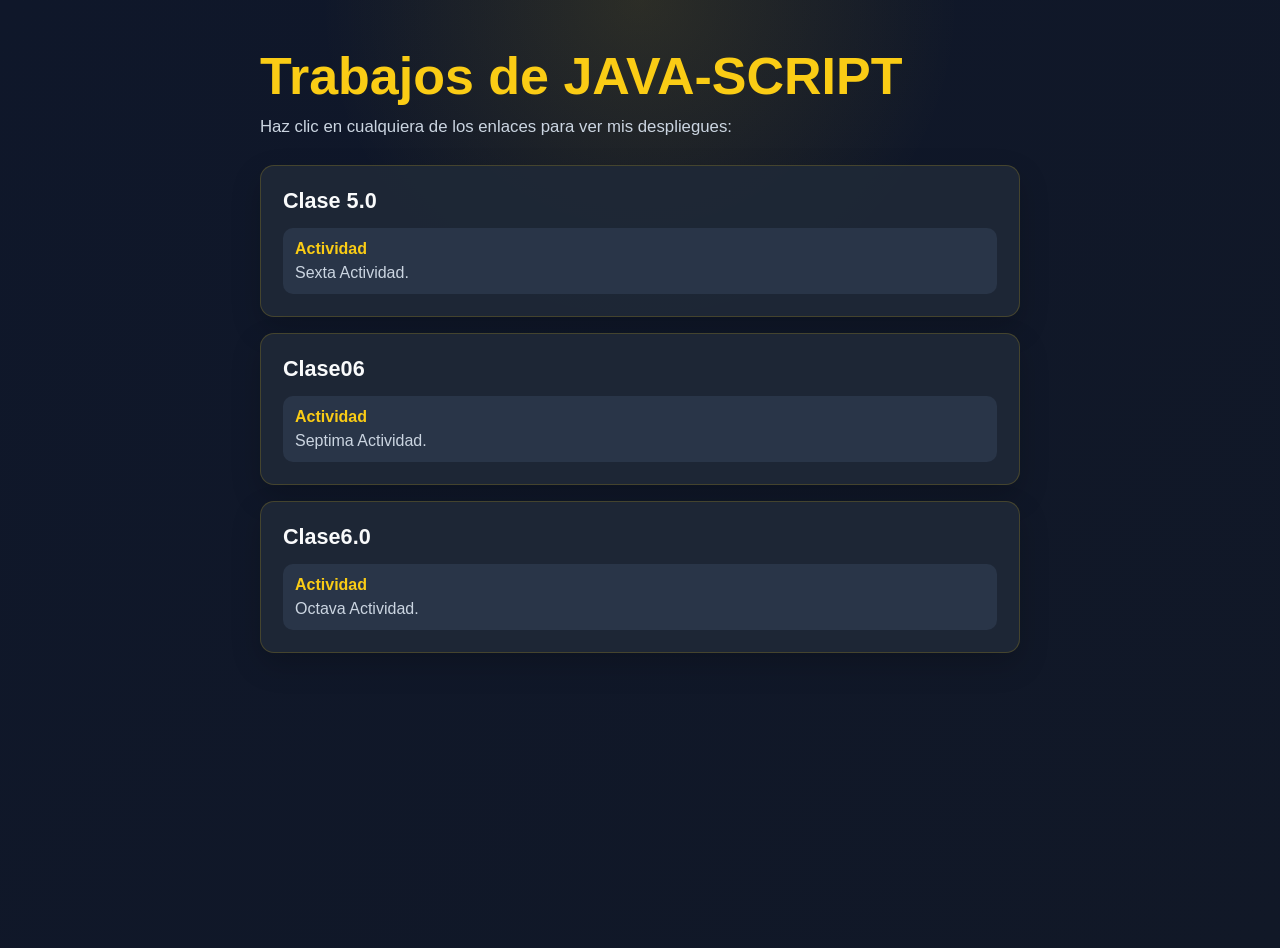
<file: index.html>
<!DOCTYPE html>
<html lang="es">
<head>
    <meta charset="UTF-8">
    <meta name="viewport" content="width=device-width, initial-scale=1.0">
    <title>Clases</title>
    <link rel="stylesheet" href="styles.css">
</head>
<body>
    <main>
        <h1>Trabajos de JAVA-SCRIPT</h1>
        <p>Haz clic en cualquiera de los enlaces para ver mis despliegues:</p>

        <ul class="session-list">
            <li class="session-item">
                <h2>Clase 5.0</h2>
                <ul class="project-list">
                    <li class="project-item">
                        <a href="Clase5.0/js/index.html" target="_blank" rel="noopener noreferrer">Actividad</a>
                        <p>Sexta Actividad.</p>
                    </li>
                </ul>
            </li>
            
            <li class="session-item">
                <h2>Clase06</h2>
                <ul class="project-list">
                    <li class="project-item">
                        <a href="Clase06/index.html" target="_blank" rel="noopener noreferrer">Actividad</a>
                        <p>Septima Actividad.</p>
                    </li>
                </ul>
            </li>
            <li class="session-item">
                <h2>Clase6.0</h2>
                <ul class="project-list">
                    <li class="project-item">
                        <a href="Clase6.0/js/index.html" target="_blank" rel="noopener noreferrer">Actividad</a>
                        <p>Octava Actividad.</p>
                    </li>
                </ul>
            </li>
        </ul>
    </main>
</body>
</html>
</file>
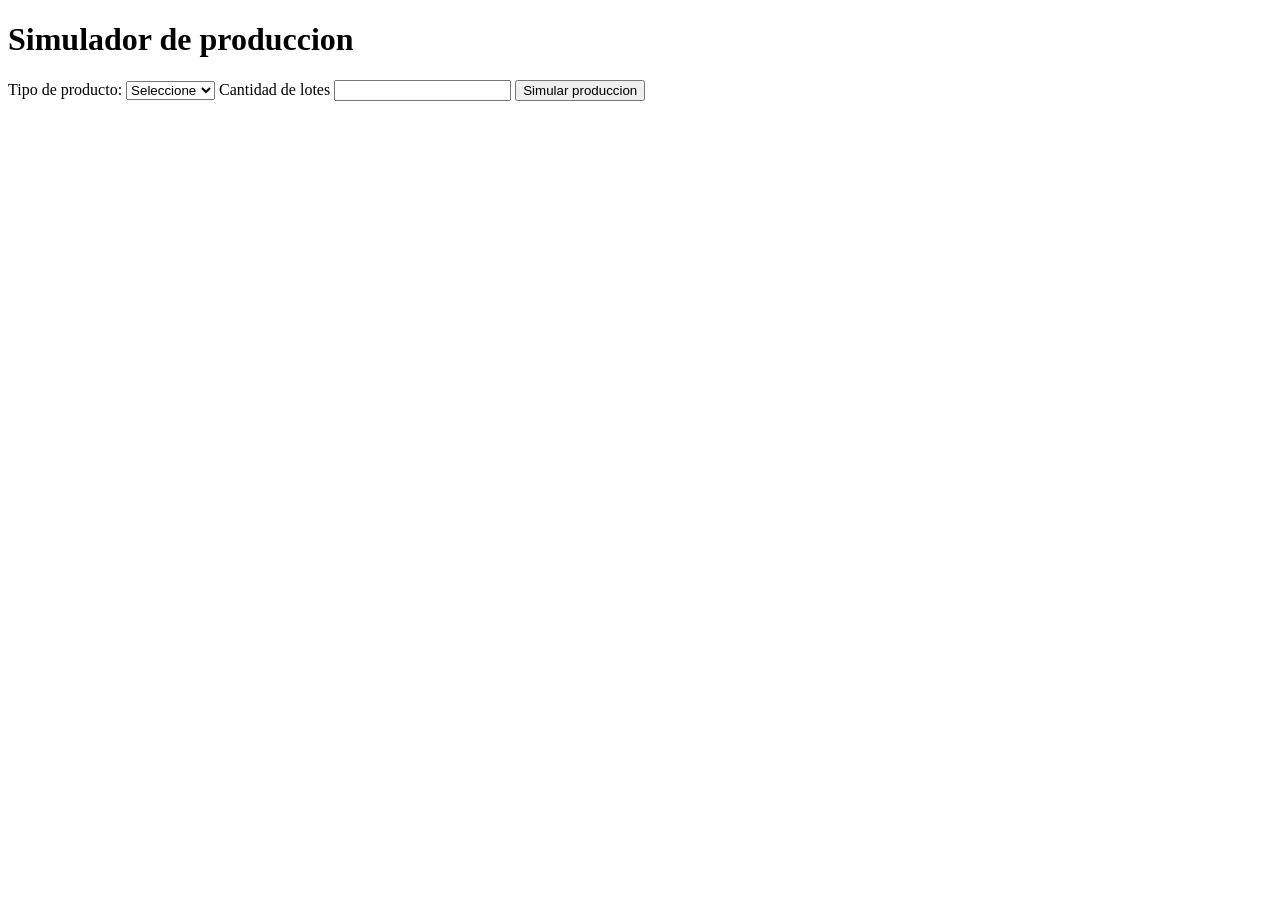
<file: Clase09/index.html>
<!DOCTYPE html>
<html lang="en">
<head>
    <meta charset="UTF-8">
    <meta name="viewport" content="width=device-width, initial-scale=1.0">
    <title>Document</title>
</head>
<body>
    <!--input id="cantidad" type="number">
    <button id="crear">
    Crear lista
    </button>
    <div id="lista"></div>-->

    <h1>Simulador de produccion</h1>
    <label for="producto">Tipo de producto:</label>
    <select id="producto">
        <option value="">Seleccione</option>
        <option value="a">Producto A</option>
        <option value="b">Producto B</option>
        <option value="c">Producto C</option>
    </select>
    <label for="lotes">Cantidad de lotes</label>
    <input id="lotes" type="number" min="1">
    <button id="simular">Simular produccion</button>
    <p id="resumen"></p>
    <div id="detalle"></div>
<script src="js/app.js"></script>          
</body>
</html>
</file>
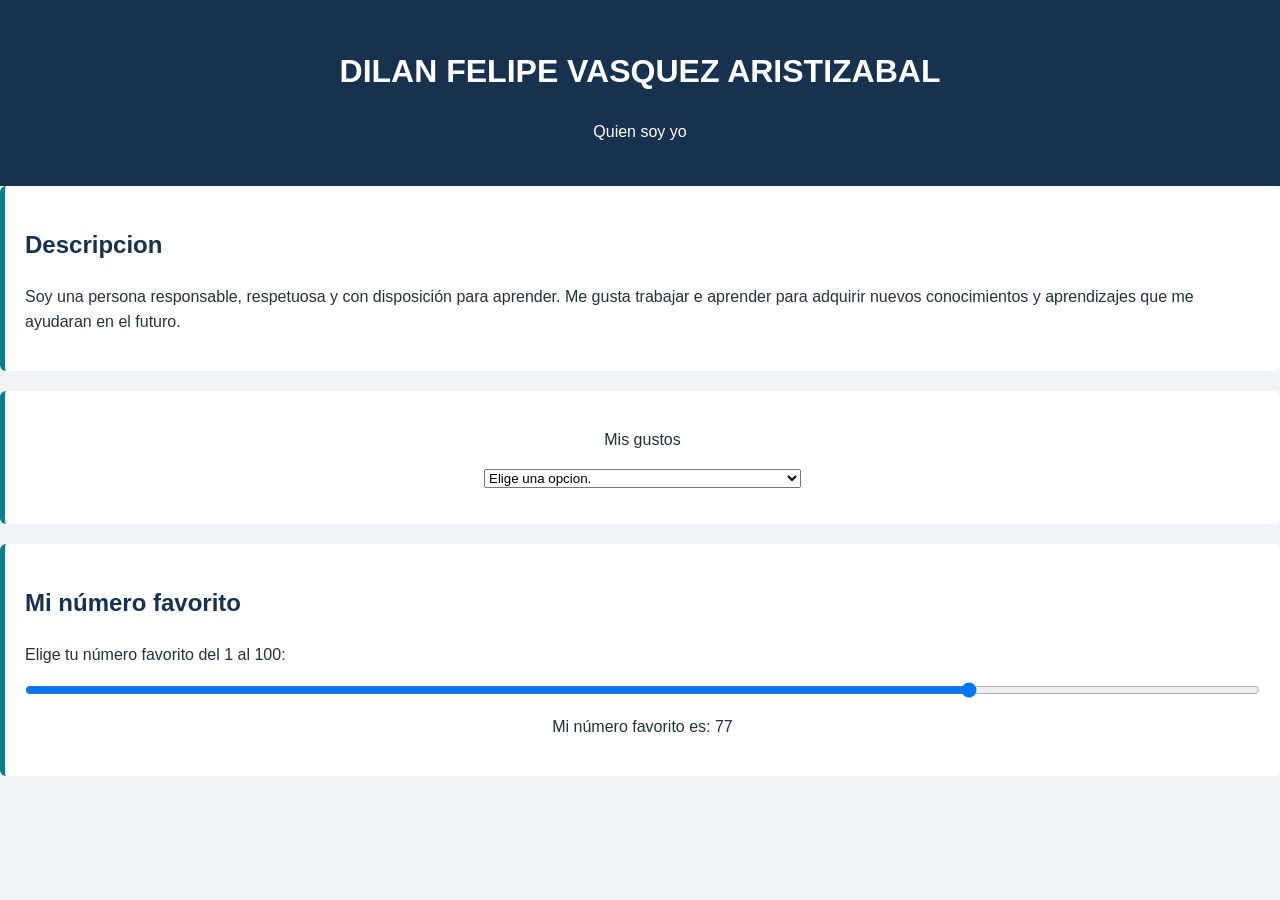
<file: Clase5.0/js/index.html>
<!DOCTYPE html>
<html lang="es">
<head>
  <meta charset="UTF-8">
  <meta name="viewport" content="width=device-width, initial-scale=1.0">
  <title>Todo sobre mi | DILAN FELIPE VASQUEZ ARISTIZABAL</title>
  <link rel="stylesheet" href="style.css">
  </head>
<body>

<header>
    <h1>DILAN FELIPE VASQUEZ ARISTIZABAL</h1>
    <p>Quien soy yo</p>
</header>

<section>
      <h2>Descripcion</h2>
      <p>
        Soy una persona responsable, respetuosa y con disposición
        para aprender. Me gusta trabajar e aprender para adquirir 
        nuevos conocimientos y aprendizajes que me ayudaran en el 
        futuro.
      </p>
    </section>

  <section>
  <label for="gustos"><p class="texto-centrado">Mis gustos</p></label>
    <select id="gustos">
        <option value="">Elige una opcion.</option>
            <option value="deporte">Me gusta el futbol.</option>
            <option value="dibujar">Me gusta un monton dibujar en papel y digital.</option>
            <option value="leer">Me encanta mucho la literatura y los comics.</option>
            <option value="musica">Me fascina el HIP-HOP y sus hipnotizantes beats.</option>
            <option value="cine">Me gustan las peliculas de arte,comedia y accion</option>
        </select>
      <p id="descripcion-gusto" aria-live="polite"></p>
      <img id="imagen-gusto" alt="" hidden>
      </section>

  <section>
    <h2>Mi número favorito</h2>
    <label for="numero-favorito">Elige tu número favorito del 1 al 100:</label>
    <input type="range" id="numero-favorito" min="1" max="100" value="77">
    <p id="numero-favorito-texto" class="texto-centrado">Mi número favorito es: 77</p>
  </section>

  <script src="app.js" defer></script>
</body>
</html>
</file>
<file: styles.css>
* {
    box-sizing: border-box;
}

:root {
    color-scheme: dark;
    --background: #111827;
    --surface: #1f2937;
    --surface-hover: #293548;
    --text: #f9fafb;
    --muted: #cbd5e1;
    --accent: #facc15;
    --accent-dark: #eab308;
}

body {
    margin: 0;
    min-height: 100vh;
    font-family: Arial, Helvetica, sans-serif;
    color: var(--text);
    background:
        radial-gradient(circle at top, rgba(250, 204, 21, 0.12), transparent 20rem),
        linear-gradient(135deg, #0f172a, var(--background));
}

main {
    width: min(760px, calc(100% - 32px));
    margin: 48px auto;
}

h1 {
    margin: 0 0 12px;
    font-size: clamp(2rem, 6vw, 3.25rem);
    line-height: 1.1;
    color: var(--accent);
}

main > p {
    margin: 0 0 28px;
    color: var(--muted);
    font-size: 1.05rem;
}

.session-list,
.project-list {
    margin: 0;
    padding: 0;
    list-style: none;
}

.session-list {
    display: grid;
    gap: 16px;
}

.session-item {
    padding: 22px;
    border: 1px solid rgba(250, 204, 21, 0.18);
    border-radius: 14px;
    background: rgba(31, 41, 55, 0.92);
    box-shadow: 0 12px 30px rgba(0, 0, 0, 0.18);
}

.session-item h2 {
    margin: 0 0 14px;
    font-size: 1.35rem;
}

.project-item {
    padding: 12px;
    border-radius: 10px;
    background: var(--surface-hover);
}

.project-item a {
    display: inline-block;
    color: var(--accent);
    font-weight: 700;
    text-decoration: none;
}

.project-item a:hover,
.project-item a:focus-visible {
    color: var(--accent-dark);
    text-decoration: underline;
}

.project-item p {
    margin: 6px 0 0;
    color: var(--muted);
}

@media (max-width: 480px) {
    main {
        width: min(100% - 24px, 760px);
        margin: 24px auto;
    }

    .session-item {
        padding: 16px;
    }
}
</file>
<file: Clase5.0/js/style.css>
body {
      font-family: Arial, sans-serif;
      margin: 0;
      background-color: #f0f4f8;
      color: #24313f;
      line-height: 1.6;
    }

    header {
      background-color: #16324f;
      color: white;
      text-align: center;
      padding: 25px;
    }

    header img {
      width: 140px;
      height: 140px;
      border-radius: 50%;
      border: 3px solid white;
    }

    nav {
      background-color: #eaf2f8;
      padding: 15px;
      text-align: center;
    }

    nav a {
      margin: 0 15px;
      color: #16324f;
      font-weight: bold;
      text-decoration: none;
    }

    main {
      max-width: 850px;
      margin: 25px auto;
      padding: 0 15px;
    }

    section {
      background-color: white;
      margin-bottom: 20px;
      padding: 20px;
      border-left: 5px solid #087e8b;
      border-radius: 6px;
    }

    h2 {
      color: #16324f;
    }

    footer {
      background-color: #16324f;
      color: white;
      text-align: center;
      padding: 15px;
    }

    footer a {
      color: white;
    }

    .texto-centrado {
      text-align: center;
    }

    #gustos {
      display: block;
      margin: 0 auto;
    }

    #numero-favorito {
      display: block;
      width: 100%;
      margin: 15px 0;
    }

    #descripcion-gusto {
      text-align: center;
    }

    #imagen-gusto {
      display: block;
      width: min(100%, 520px);
      max-height: 320px;
      object-fit: contain;
      margin: 18px auto 0;
      border-radius: 6px;
    }

    #imagen-gusto[hidden] {
      display: none;
    }
</file>
